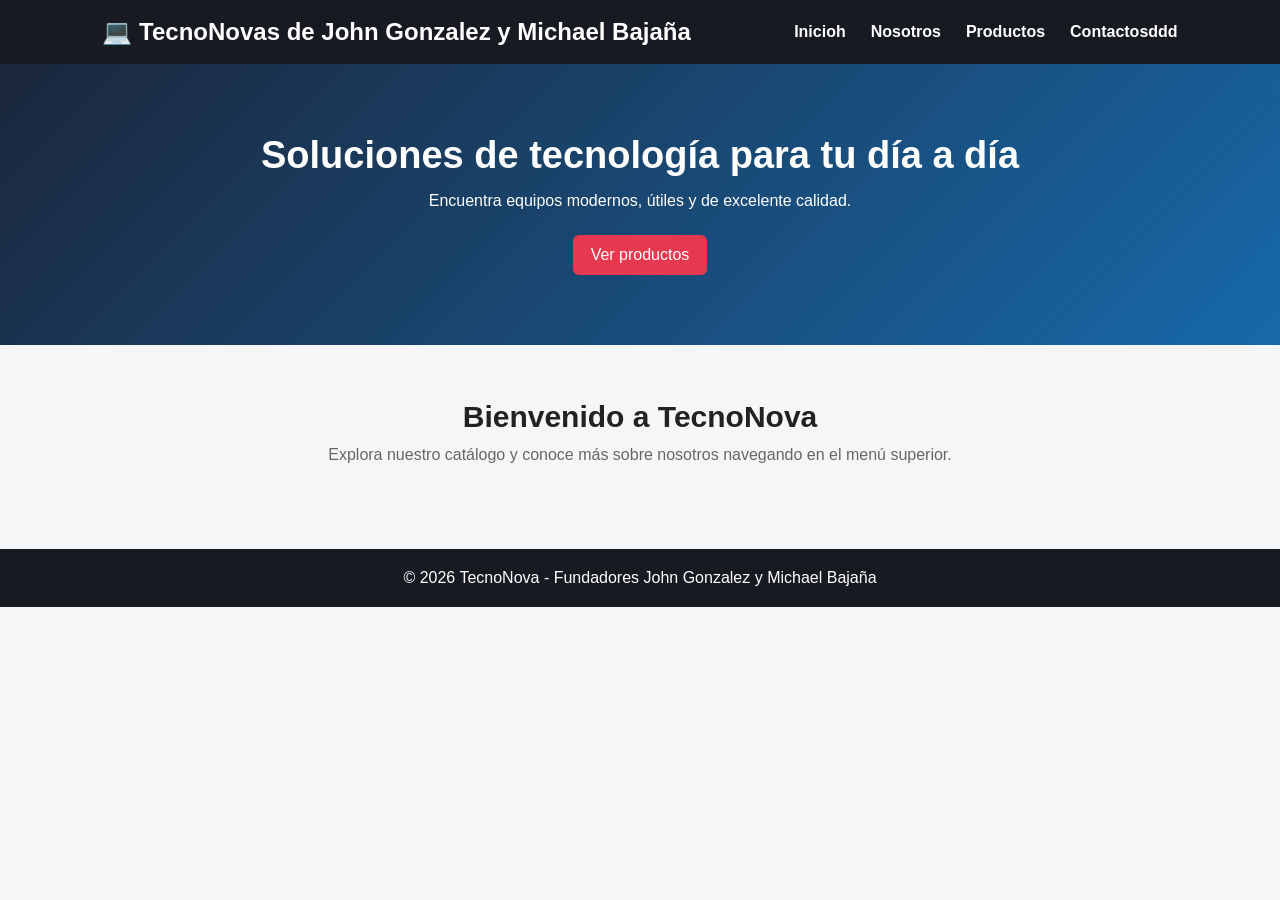
<file: index.html>
<!DOCTYPE html>
<html lang="es">
<head>
    <meta charset="UTF-8">
    <meta name="viewport" content="width=device-width, initial-scale=1.0">
    <title>TecnoNova | Inicio</title>
    <link rel="stylesheet" href="estilo.css">
</head>
<body>

    <header>
        <nav class="navbar">
            <h1>💻 TecnoNovas de John Gonzalez y Michael Bajaña</h1>
            <ul>
                <li><a href="index.html">Inicioh</a></li>
                <li><a href="nosotros.html">Nosotros</a></li>
                <li><a href="productos.html">Productos</a></li>
                <li><a href="contactos.html">Contactosddd</a></li>
            </ul>
        </nav>

        <section class="hero">
            <h2>Soluciones de tecnología para tu día a día</h2>
            <p>Encuentra equipos modernos, útiles y de excelente calidad.</p>
            <a class="boton" href="productos.html">Ver productos</a>
        </section>
    </header>

    <main class="seccion">
        <h2>Bienvenido a TecnoNova</h2>
        <p class="subtitulo">Explora nuestro catálogo y conoce más sobre nosotros navegando en el menú superior.</p>
    </main>

    <footer>
        <p>© 2026 TecnoNova - Fundadores John Gonzalez y Michael Bajaña</p>
    </footer>

</body>
</html>
</file>
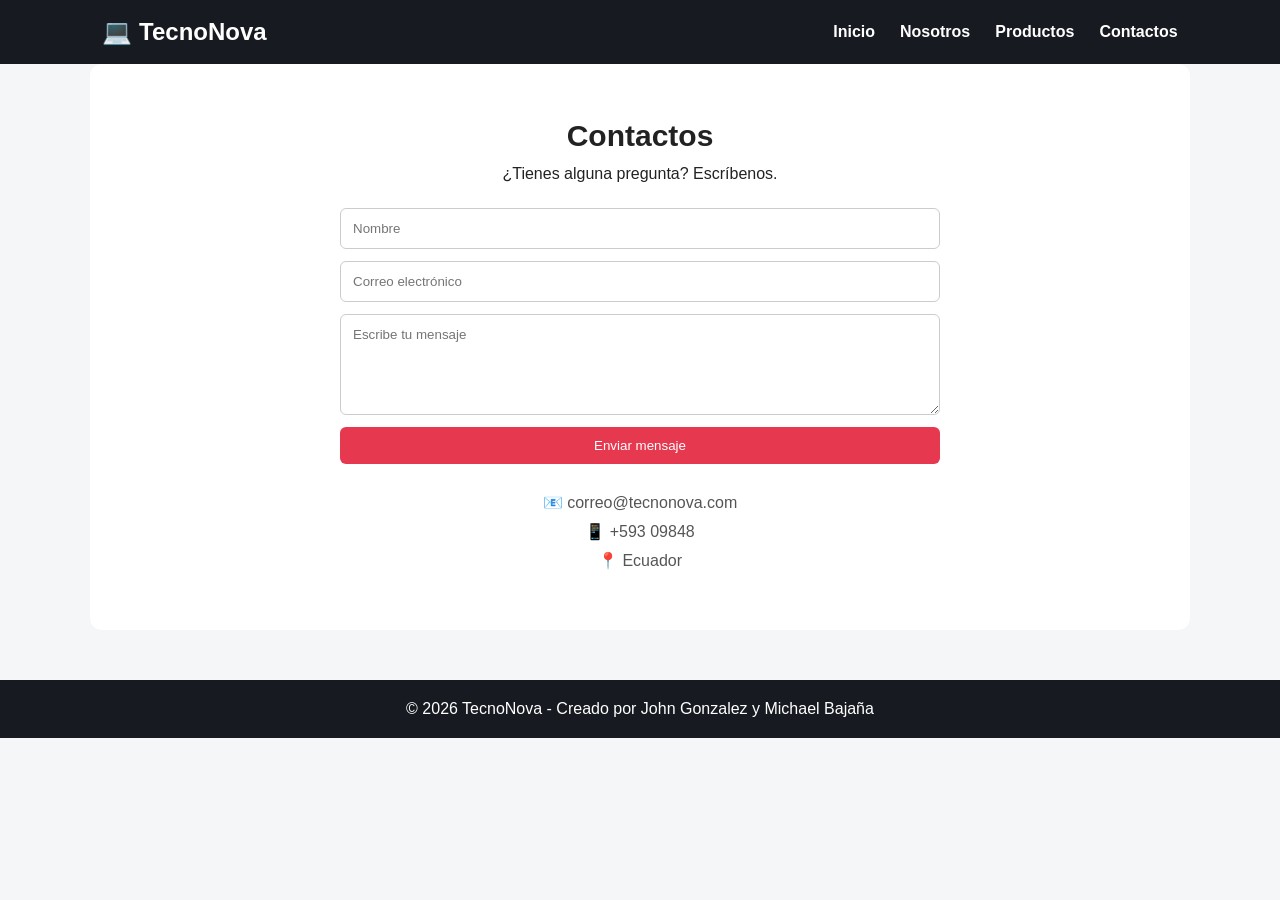
<file: contactos.html>
<!DOCTYPE html>
<html lang="es">
<head>
    <meta charset="UTF-8">
    <meta name="viewport" content="width=device-width, initial-scale=1.0">
    <title>TecnoNova | Contactos</title>
    <link rel="stylesheet" href="estilo.css">
</head>
<body>

    <header>
        <nav class="navbar">
            <h1>💻 TecnoNova</h1>
            <ul>
                <li><a href="index.html">Inicio</a></li>
                <li><a href="nosotros.html">Nosotros</a></li>
                <li><a href="productos.html">Productos</a></li>
                <li><a href="contactos.html">Contactos</a></li>
            </ul>
        </nav>
    </header>

    <main>
        <section class="seccion contacto">
            <h2>Contactos</h2>
            <p>¿Tienes alguna pregunta? Escríbenos.</p>

            <form>
                <input type="text" placeholder="Nombre" required>
                <input type="email" placeholder="Correo electrónico" required>
                <textarea placeholder="Escribe tu mensaje" rows="5" required></textarea>
                <button type="submit">Enviar mensaje</button>
            </form>

            <div class="datos">
                <p>📧 correo@tecnonova.com</p>
                <p>📱 +593 09848</p>
                <p>📍 Ecuador</p>
            </div>
        </section>
    </main>

    <footer>
        <p>© 2026 TecnoNova - Creado por John Gonzalez y Michael Bajaña</p>
    </footer>

</body>
</html>
</file>
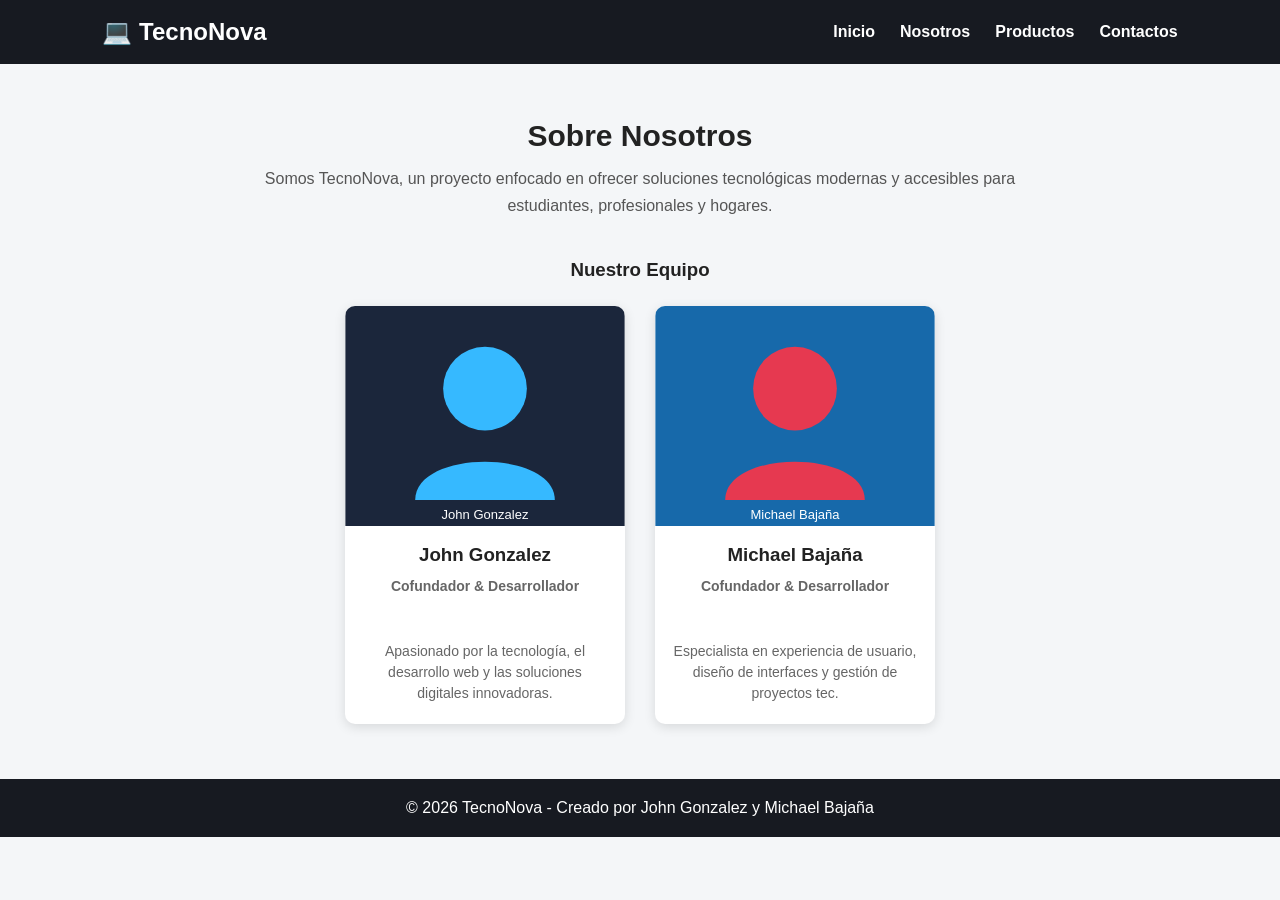
<file: nosotros.html>
<!DOCTYPE html>
<html lang="es">
<head>
    <meta charset="UTF-8">
    <meta name="viewport" content="width=device-width, initial-scale=1.0">
    <title>TecnoNova | Nosotros</title>
    <link rel="stylesheet" href="estilo.css">
</head>
<body>

    <header>
        <nav class="navbar">
            <h1>💻 TecnoNova</h1>
            <ul>
                <li><a href="index.html">Inicio</a></li>
                <li><a href="nosotros.html">Nosotros</a></li>
                <li><a href="productos.html">Productos</a></li>
                <li><a href="contactos.html">Contactos</a></li>
            </ul>
        </nav>
    </header>

    <main>
        <section class="seccion nosotros">
            <h2>Sobre Nosotros</h2>
            <p>
                Somos TecnoNova, un proyecto enfocado en ofrecer soluciones tecnológicas
                modernas y accesibles para estudiantes, profesionales y hogares.
            </p>

            <h3 style="margin-top: 40px; margin-bottom: 20px;">Nuestro Equipo</h3>

            <div class="equipo">
                <article class="tarjeta-equipo">
                    <img src="imagenes/john.svg" alt="John Gonzalez">
                    <div class="contenido">
                        <h3>John Gonzalez</h3>
                        <p class="cargo">Cofundador & Desarrollador</p>
                        <p>Apasionado por la tecnología, el desarrollo web y las soluciones digitales innovadoras.</p>
                    </div>
                </article>

                <article class="tarjeta-equipo">
                    <img src="imagenes/michael.svg" alt="Michael Bajaña">
                    <div class="contenido">
                        <h3>Michael Bajaña</h3>
                        <p class="cargo">Cofundador & Desarrollador</p>
                        <p>Especialista en experiencia de usuario, diseño de interfaces y gestión de proyectos tec.</p>
                    </div>
                </article>
            </div>
        </section>
    </main>

    <footer>
        <p>© 2026 TecnoNova - Creado por John Gonzalez y Michael Bajaña</p>
    </footer>

</body>
</html>
</file>
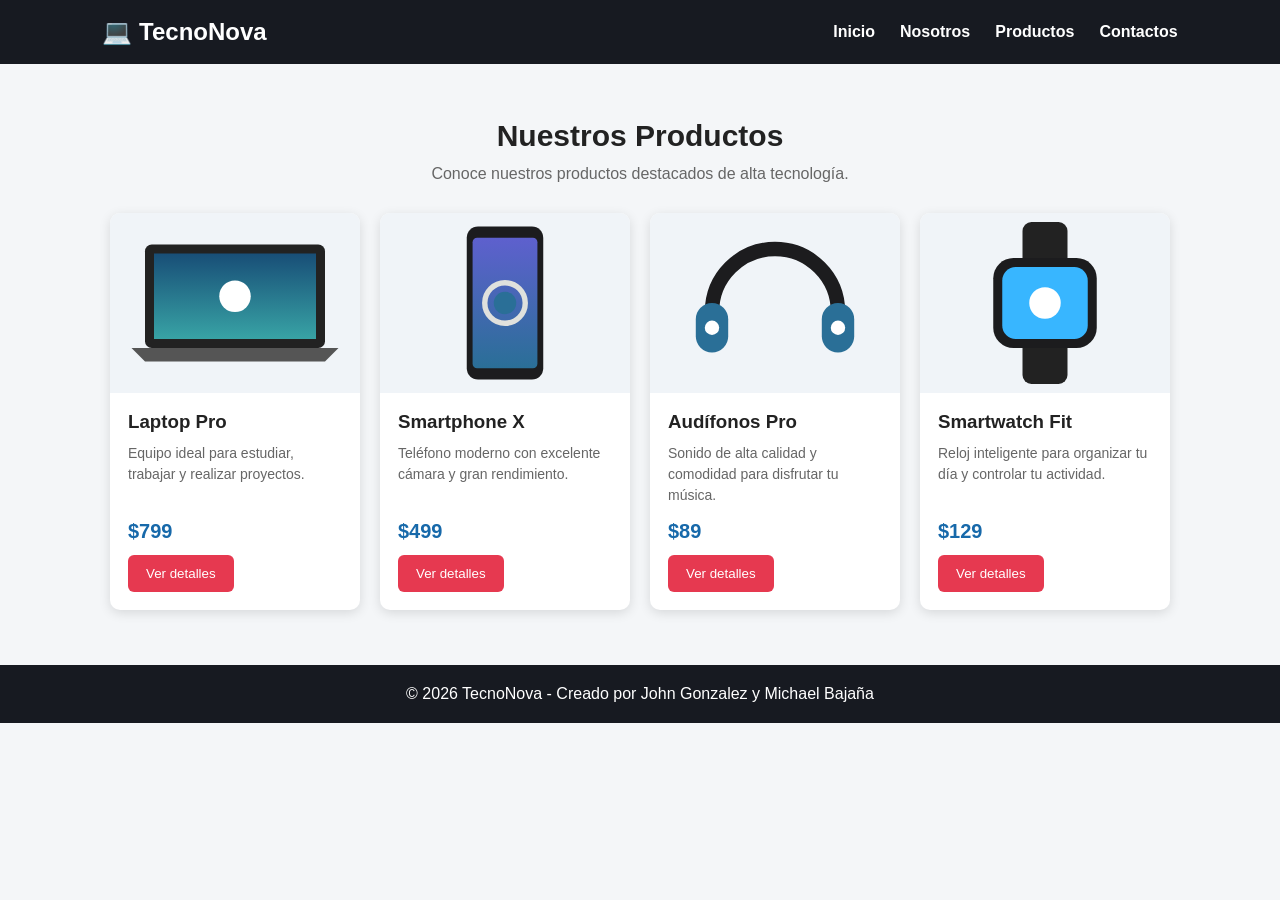
<file: productos.html>
<!DOCTYPE html>
<html lang="es">
<head>
    <meta charset="UTF-8">
    <meta name="viewport" content="width=device-width, initial-scale=1.0">
    <title>TecnoNova | Productos</title>
    <link rel="stylesheet" href="estilo.css">
</head>
<body>

    <header>
        <nav class="navbar">
            <h1>💻 TecnoNova</h1>
            <ul>
                <li><a href="index.html">Inicio</a></li>
                <li><a href="nosotros.html">Nosotros</a></li>
                <li><a href="productos.html">Productos</a></li>
                <li><a href="contactos.html">Contactos</a></li>
            </ul>
        </nav>
    </header>

    <main>
        <section class="seccion">
            <h2>Nuestros Productos</h2>
            <p class="subtitulo">Conoce nuestros productos destacados de alta tecnología.</p>

            <div class="productos">

                <article class="tarjeta">
                    <img src="imagenes/laptop.svg" alt="Laptop">
                    <div class="contenido">
                        <h3>Laptop Pro</h3>
                        <p>Equipo ideal para estudiar, trabajar y realizar proyectos.</p>
                        <span class="precio">$799</span>
                        <button>Ver detalles</button>
                    </div>
                </article>

                <article class="tarjeta">
                    <img src="imagenes/smartphone.svg" alt="Smartphone">
                    <div class="contenido">
                        <h3>Smartphone X</h3>
                        <p>Teléfono moderno con excelente cámara y gran rendimiento.</p>
                        <span class="precio">$499</span>
                        <button>Ver detalles</button>
                    </div>
                </article>

                <article class="tarjeta">
                    <img src="imagenes/audifonos.svg" alt="Audífonos">
                    <div class="contenido">
                        <h3>Audífonos Pro</h3>
                        <p>Sonido de alta calidad y comodidad para disfrutar tu música.</p>
                        <span class="precio">$89</span>
                        <button>Ver detalles</button>
                    </div>
                </article>

                <article class="tarjeta">
                    <img src="imagenes/smartwatch.svg" alt="Smartwatch">
                    <div class="contenido">
                        <h3>Smartwatch Fit</h3>
                        <p>Reloj inteligente para organizar tu día y controlar tu actividad.</p>
                        <span class="precio">$129</span>
                        <button>Ver detalles</button>
                    </div>
                </article>

            </div>
        </section>
    </main>

    <footer>
        <p>© 2026 TecnoNova - Creado por John Gonzalez y Michael Bajaña</p>
    </footer>

</body>
</html>
</file>
<file: estilo.css>
* {
    box-sizing: border-box;
    margin: 0;
    padding: 0;
}

html {
    scroll-behavior: smooth;
}

body {
    font-family: Arial, sans-serif;
    background-color: #f4f6f8;
    color: #222;
}

.navbar {
    background-color: #171a21;
    color: white;
    display: flex;
    justify-content: space-between;
    align-items: center;
    padding: 18px 8%;
}

.navbar h1 {
    font-size: 24px;
}

.navbar ul {
    display: flex;
    list-style: none;
    gap: 25px;
}

.navbar a {
    color: white;
    text-decoration: none;
    font-weight: bold;
}

.navbar a:hover {
    color: #36b9ff;
}

.hero {
    text-align: center;
    background: linear-gradient(135deg, #1b263b, #1769aa);
    color: white;
    padding: 70px 20px;
}

.hero h2 {
    font-size: 38px;
    margin-bottom: 15px;
}

.hero p {
    margin-bottom: 25px;
}

.boton,
button {
    display: inline-block;
    background-color: #e63950;
    color: white;
    border: none;
    border-radius: 6px;
    padding: 11px 18px;
    cursor: pointer;
    text-decoration: none;
}

.boton:hover,
button:hover {
    background-color: #c9253b;
}

.seccion {
    max-width: 1100px;
    margin: auto;
    padding: 55px 20px;
    text-align: center;
}

.seccion h2 {
    font-size: 30px;
    margin-bottom: 12px;
}

.nosotros p {
    max-width: 800px;
    margin: auto;
    line-height: 1.7;
    color: #555;
}

.equipo {
    display: flex;
    justify-content: center;
    gap: 30px;
    flex-wrap: wrap;
    margin-top: 25px;
}

.tarjeta-equipo {
    background: white;
    border-radius: 10px;
    overflow: hidden;
    box-shadow: 0 3px 12px rgba(0, 0, 0, 0.12);
    text-align: center;
    width: 280px;
    transition: transform 0.2s;
}

.tarjeta-equipo:hover {
    transform: translateY(-5px);
}

.tarjeta-equipo img {
    width: 100%;
    height: 220px;
    object-fit: cover;
    display: block;
}

.cargo {
    color: #1769aa;
    font-weight: bold;
    font-size: 14px;
    margin-bottom: 8px;
}

.subtitulo {
    color: #666;
    margin-bottom: 30px;
}

.productos {
    display: grid;
    grid-template-columns: repeat(4, 1fr);
    gap: 20px;
}

.tarjeta {
    background: white;
    border-radius: 10px;
    overflow: hidden;
    box-shadow: 0 3px 12px rgba(0, 0, 0, 0.12);
    text-align: left;
    transition: transform 0.2s;
}

.tarjeta:hover {
    transform: translateY(-5px);
}

.tarjeta img {
    width: 100%;
    height: 180px;
    object-fit: cover;
    display: block;
}

.contenido {
    padding: 18px;
}

.contenido h3 {
    margin-bottom: 10px;
}

.contenido p {
    color: #666;
    font-size: 14px;
    line-height: 1.5;
    min-height: 65px;
}

.precio {
    display: block;
    color: #1769aa;
    font-size: 20px;
    font-weight: bold;
    margin: 12px 0;
}

.contacto {
    background-color: white;
    border-radius: 12px;
    margin-bottom: 50px;
}

form {
    max-width: 600px;
    margin: 25px auto;
    display: flex;
    flex-direction: column;
    gap: 12px;
}

input,
textarea {
    width: 100%;
    padding: 12px;
    border: 1px solid #ccc;
    border-radius: 6px;
    font-family: Arial, sans-serif;
}

.datos {
    color: #555;
    line-height: 1.8;
}

footer {
    background-color: #171a21;
    color: white;
    text-align: center;
    padding: 20px;
}

@media (max-width: 850px) {
    .productos {
        grid-template-columns: repeat(2, 1fr);
    }

    .navbar {
        flex-direction: column;
        gap: 15px;
    }
}

@media (max-width: 550px) {
    .productos {
        grid-template-columns: 1fr;
    }

    .hero h2 {
        font-size: 28px;
    }
}
</file>
